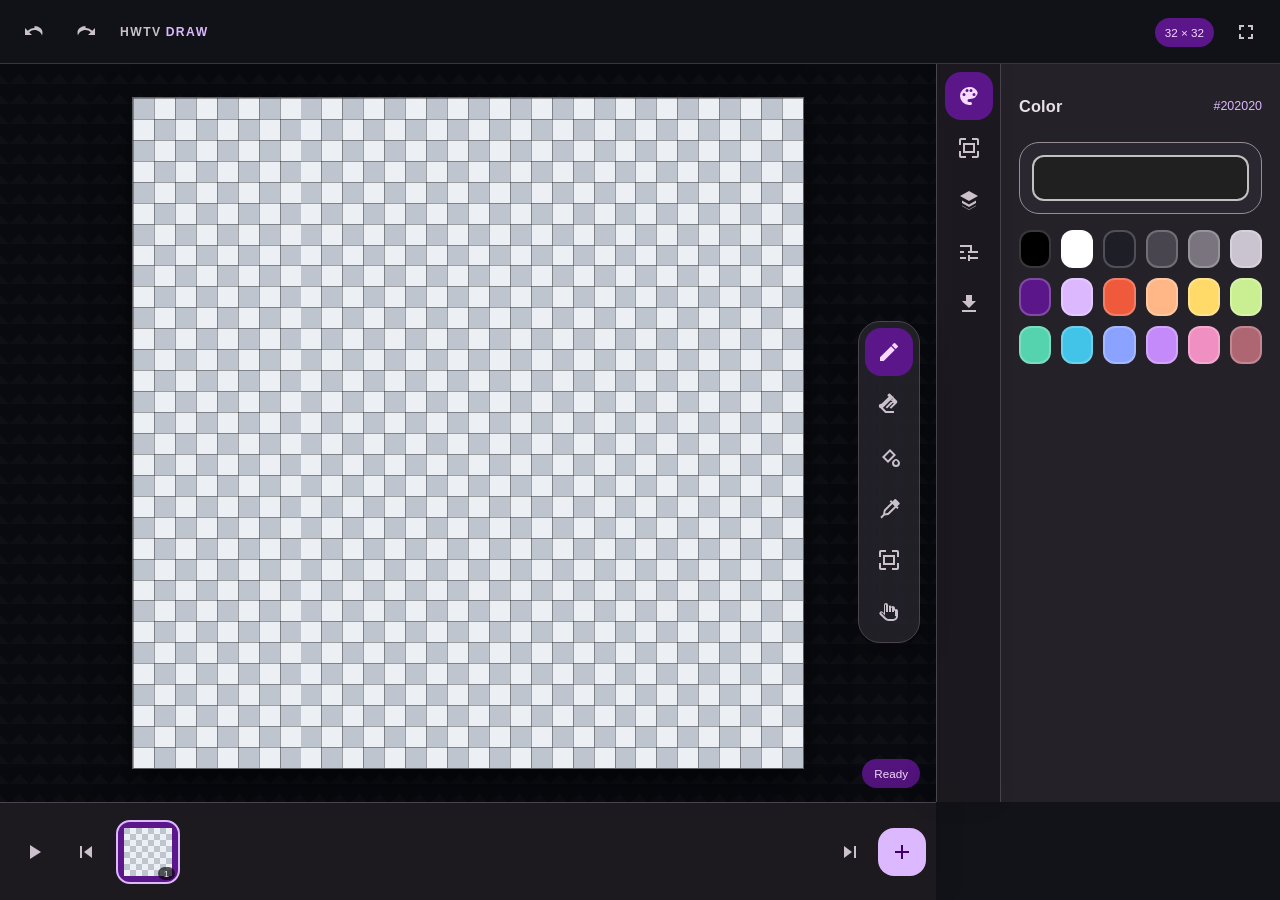
<file: hwtv-draw/index.html>
<!doctype html>
<html lang="en">
<head>
  <meta charset="utf-8">
  <meta name="viewport" content="width=device-width, initial-scale=1, viewport-fit=cover, user-scalable=no">
  <meta name="theme-color" content="#121318">
  <meta name="description" content="HWTV-DRAW is an Android-first pixel animation workspace.">
  <title>HWTV-DRAW</title>
  <link rel="manifest" href="manifest.webmanifest?v=0.0.2-r2">
  <link rel="stylesheet" href="styles.css?v=0.0.2-inputfix">
</head>
<body>
  <svg class="icon-sprite" aria-hidden="true">
    <symbol id="i-pencil" viewBox="0 0 24 24"><path d="M3 17.25V21h3.75L17.81 9.94l-3.75-3.75L3 17.25Zm17.71-10.04a1 1 0 0 0 0-1.42l-2.5-2.5a1 1 0 0 0-1.42 0l-1.96 1.96 3.75 3.75 2.13-1.79Z"/></symbol>
    <symbol id="i-eraser" viewBox="0 0 24 24"><path d="m16.24 3.56-12.68 12.68L8.32 21H17v-2H9.15l-3.46-3.46L13.41 7.8l3.46 3.46-4.18 4.18 1.42 1.42 5.6-5.6a2 2 0 0 0 0-2.83l-2.05-2.05a1 1 0 0 0-1.42 0l-1.41 1.41-1.42-1.42 1.41-1.41a1 1 0 0 0 0-1.4l-1.76-1.76a1 1 0 0 0-1.42 0l-1.41 1.41 1.42 1.42-7.1 7.1A2 2 0 0 0 3.56 16.24l4.2 4.2a2 2 0 0 0 1.42.56h7.65v-2H9.18l-3.2-3.2 9.26-9.26 1 1-7.62 7.62 1.42 1.42 8.12-8.12a1 1 0 0 0 0-1.42l-1.92-1.92Z"/></symbol>
    <symbol id="i-fill" viewBox="0 0 24 24"><path d="m19 11-6-6-8 8 6 6 8-8Zm-8 5.17L7.83 13 13 7.83 16.17 11 11 16.17ZM19 15c-1.33 0-4 2-4 4a4 4 0 0 0 8 0c0-2-2.67-4-4-4Zm0 6a2 2 0 0 1-2-2c0-.63.88-1.76 2-2.69 1.12.93 2 2.06 2 2.69a2 2 0 0 1-2 2Z"/></symbol>
    <symbol id="i-picker" viewBox="0 0 24 24"><path d="m20.71 5.04-1.75-1.75a1 1 0 0 0-1.42 0l-2.1 2.1-1.38-1.38-1.42 1.42 1.38 1.38-6.56 6.56a3 3 0 0 0-.75 1.25L6.1 18.2l-2.8 2.8 1.42 1.42 2.8-2.8 3.58-.61a3 3 0 0 0 1.25-.75l6.56-6.56 1.38 1.38 1.42-1.42-1.38-1.38 2.1-2.1a1 1 0 0 0 0-1.42Zm-9.78 11.8c-.13.13-.3.23-.49.26l-2.32.4.4-2.32c.03-.19.13-.36.26-.49l6.7-6.7 2.15 2.15-6.7 6.7Z"/></symbol>
    <symbol id="i-select" viewBox="0 0 24 24"><path d="M4 4h5V2H4a2 2 0 0 0-2 2v5h2V4Zm11-2v2h5v5h2V4a2 2 0 0 0-2-2h-5Zm5 13v5h-5v2h5a2 2 0 0 0 2-2v-5h-2ZM4 15H2v5a2 2 0 0 0 2 2h5v-2H4v-5Zm2-8h12v10H6V7Zm2 2v6h8V9H8Z"/></symbol>
    <symbol id="i-hand" viewBox="0 0 24 24"><path d="M18 11V8a2 2 0 0 0-3.5-1.32A2 2 0 0 0 11 6.5V5a2 2 0 0 0-4 0v8.09l-1.2-1.2a2 2 0 0 0-2.83 2.83l4.6 4.6A6 6 0 0 0 11.8 21H16a5 5 0 0 0 5-5v-5a2 2 0 0 0-3-1.73ZM19 16a3 3 0 0 1-3 3h-4.2a4 4 0 0 1-2.83-1.17l-4.6-4.6a.5.5 0 0 1 .7-.7L8 15.46V5a.5.5 0 0 1 1 0v7h2V6.5a.5.5 0 0 1 1 0V12h2V8a.5.5 0 0 1 1 0v4h2v-1a.5.5 0 0 1 1 0v5Z"/></symbol>
    <symbol id="i-palette" viewBox="0 0 24 24"><path d="M12 3a9 9 0 0 0 0 18h1.5a1.5 1.5 0 0 0 0-3H12a1.5 1.5 0 0 1 0-3h1a8 8 0 0 0 7.8-6.2A9 9 0 0 0 12 3Zm-5 9a1.5 1.5 0 1 1 0-3 1.5 1.5 0 0 1 0 3Zm3-4a1.5 1.5 0 1 1 0-3 1.5 1.5 0 0 1 0 3Zm4 0a1.5 1.5 0 1 1 0-3 1.5 1.5 0 0 1 0 3Zm3 4a1.5 1.5 0 1 1 0-3 1.5 1.5 0 0 1 0 3Z"/></symbol>
    <symbol id="i-layers" viewBox="0 0 24 24"><path d="m12 3 9 5-9 5-9-5 9-5Zm-7 9.5 7 3.89 7-3.89V15l-7 3.89L5 15v-2.5Zm0 5 7 3.89 7-3.89V18l-7 3.89L5 18v-.5Z"/></symbol>
    <symbol id="i-tune" viewBox="0 0 24 24"><path d="M3 17v2h6v-2H3Zm0-12v2h10V5H3Zm10 16v-2h8v-2h-8v-2h-2v6h2Zm-6-8v-2H3v2h4Zm14-2h-8v2h8v-2Zm-6-4V5h-2v6h2Zm-4 4v2h2v-2h-2Z"/></symbol>
    <symbol id="i-export" viewBox="0 0 24 24"><path d="M19 9h-4V3H9v6H5l7 7 7-7ZM5 18v2h14v-2H5Z"/></symbol>
    <symbol id="i-undo" viewBox="0 0 24 24"><path d="M12.5 8c-2.65 0-5.03 1.08-6.75 2.82L3 8v7h7l-2.83-2.83A7.47 7.47 0 0 1 12.5 10c3.54 0 6.5 2.31 7.5 5.5.32-1.03.5-2.12.5-3.25C20.5 9.03 16.92 6 12.5 6v2Z"/></symbol>
    <symbol id="i-redo" viewBox="0 0 24 24"><path d="M11.5 8c2.65 0 5.03 1.08 6.75 2.82L21 8v7h-7l2.83-2.83A7.47 7.47 0 0 0 11.5 10C7.96 10 5 12.31 4 15.5a10.7 10.7 0 0 1-.5-3.25C3.5 9.03 7.08 6 11.5 6v2Z"/></symbol>
    <symbol id="i-fullscreen" viewBox="0 0 24 24"><path d="M7 14H5v5h5v-2H7v-3Zm-2-4h2V7h3V5H5v5Zm12 7h-3v2h5v-5h-2v3Zm0-12h-3v2h3v3h2V5h-2Z"/></symbol>
    <symbol id="i-plus" viewBox="0 0 24 24"><path d="M19 11h-6V5h-2v6H5v2h6v6h2v-6h6v-2Z"/></symbol>
    <symbol id="i-copy" viewBox="0 0 24 24"><path d="M16 1H4a2 2 0 0 0-2 2v12h2V3h12V1Zm3 4H8a2 2 0 0 0-2 2v14a2 2 0 0 0 2 2h11a2 2 0 0 0 2-2V7a2 2 0 0 0-2-2Zm0 16H8V7h11v14Z"/></symbol>
    <symbol id="i-delete" viewBox="0 0 24 24"><path d="M6 19c0 1.1.9 2 2 2h8c1.1 0 2-.9 2-2V7H6v12ZM8 9h8v10H8V9Zm7.5-5-1-1h-5l-1 1H5v2h14V4h-3.5Z"/></symbol>
    <symbol id="i-play" viewBox="0 0 24 24"><path d="M8 5v14l11-7L8 5Z"/></symbol>
    <symbol id="i-prev" viewBox="0 0 24 24"><path d="M6 6h2v12H6V6Zm12 0-8 6 8 6V6Z"/></symbol>
    <symbol id="i-next" viewBox="0 0 24 24"><path d="M16 6h2v12h-2V6ZM6 6v12l8-6-8-6Z"/></symbol>
    <symbol id="i-reset" viewBox="0 0 24 24"><path d="M12 5V1L7 6l5 5V7a5 5 0 1 1-5 5H5a7 7 0 1 0 7-7Z"/></symbol>
    <symbol id="i-close" viewBox="0 0 24 24"><path d="m18.3 5.71-1.41-1.42L12 9.17 7.11 4.29 5.7 5.71 10.59 10.6 5.7 15.49l1.41 1.42L12 12.01l4.89 4.9 1.41-1.42-4.89-4.89 4.89-4.89Z"/></symbol>
  </svg>

  <header class="top-app-bar">
    <button class="icon-button" id="undo-button" type="button" aria-label="Undo" title="Undo">
      <svg class="icon"><use href="#i-undo"></use></svg>
    </button>
    <button class="icon-button" id="redo-button" type="button" aria-label="Redo" title="Redo">
      <svg class="icon"><use href="#i-redo"></use></svg>
    </button>
    <div class="brand" aria-label="HWTV-DRAW">
      <span>HWTV</span><strong>DRAW</strong>
    </div>
    <output id="project-readout" class="project-readout" aria-label="Project dimensions">32 × 32</output>
    <button class="icon-button" id="fullscreen-button" type="button" aria-label="Toggle fullscreen" title="Toggle fullscreen">
      <svg class="icon"><use href="#i-fullscreen"></use></svg>
    </button>
  </header>

  <main id="app-root" class="editor-shell">
    <section id="canvas-stage" class="canvas-stage" aria-label="Pixel canvas workspace">
      <canvas id="draw-canvas" width="512" height="512" aria-label="Pixel drawing canvas"></canvas>
      <output id="canvas-status" class="canvas-status" aria-live="polite"></output>
    </section>

    <nav class="tool-shelf" aria-label="Drawing tools">
      <button class="tool-button is-active" type="button" data-tool="pencil" aria-label="Pencil" title="Pencil" aria-pressed="true"><svg class="icon"><use href="#i-pencil"></use></svg></button>
      <button class="tool-button" type="button" data-tool="eraser" aria-label="Eraser" title="Eraser" aria-pressed="false"><svg class="icon"><use href="#i-eraser"></use></svg></button>
      <button class="tool-button" type="button" data-tool="fill" aria-label="Fill" title="Fill" aria-pressed="false"><svg class="icon"><use href="#i-fill"></use></svg></button>
      <button class="tool-button" type="button" data-tool="picker" aria-label="Color picker" title="Color picker" aria-pressed="false"><svg class="icon"><use href="#i-picker"></use></svg></button>
      <button class="tool-button" type="button" data-tool="select" aria-label="Selection" title="Selection" aria-pressed="false"><svg class="icon"><use href="#i-select"></use></svg></button>
      <button class="tool-button" type="button" data-tool="pan" aria-label="Pan canvas" title="Pan canvas" aria-pressed="false"><svg class="icon"><use href="#i-hand"></use></svg></button>
    </nav>

    <div id="drawer-scrim" class="drawer-scrim" aria-hidden="true"></div>
    <aside id="right-drawer" class="right-drawer" aria-label="Editor drawers">
      <nav class="drawer-rail" aria-label="Drawer categories">
        <button class="drawer-tab is-active" type="button" data-panel="color" aria-label="Color drawer" title="Color"><svg class="icon"><use href="#i-palette"></use></svg></button>
        <button class="drawer-tab" type="button" data-panel="selection" aria-label="Selection drawer" title="Selection"><svg class="icon"><use href="#i-select"></use></svg></button>
        <button class="drawer-tab" type="button" data-panel="frames" aria-label="Frames drawer" title="Frames"><svg class="icon"><use href="#i-layers"></use></svg></button>
        <button class="drawer-tab" type="button" data-panel="project" aria-label="Project drawer" title="Project"><svg class="icon"><use href="#i-tune"></use></svg></button>
        <button class="drawer-tab" type="button" data-panel="export" aria-label="Export drawer" title="Export"><svg class="icon"><use href="#i-export"></use></svg></button>
      </nav>

      <div class="drawer-content">
        <section class="drawer-panel is-active" data-panel-content="color" aria-label="Color">
          <div class="drawer-title"><h2>Color</h2><output id="color-readout">#202020</output></div>
          <label class="color-control" for="color-picker">
            <span id="color-preview" aria-hidden="true"></span>
            <input id="color-picker" type="color" value="#202020" aria-label="Choose drawing color">
          </label>
          <div id="palette" class="palette" role="group" aria-label="Color palette"></div>
        </section>

        <section class="drawer-panel" data-panel-content="selection" aria-label="Selection">
          <div class="drawer-title"><h2>Select</h2><button class="mini-icon-button" id="clear-selection" type="button" aria-label="Clear selection" title="Clear selection"><svg class="icon"><use href="#i-close"></use></svg></button></div>
          <div class="choice-grid" id="selection-shapes" role="group" aria-label="Selection shape">
            <button class="choice-button is-active" data-selection-shape="rect" type="button" aria-label="Rectangle selection" title="Rectangle"><svg class="icon"><use href="#i-select"></use></svg></button>
            <button class="choice-button" data-selection-shape="ellipse" type="button" aria-label="Ellipse selection" title="Ellipse"><span class="shape-ellipse"></span></button>
            <button class="choice-button" data-selection-shape="lasso" type="button" aria-label="Lasso selection" title="Lasso"><span class="shape-lasso">⌁</span></button>
            <button class="choice-button" data-selection-shape="wand" type="button" aria-label="Magic wand selection" title="Magic wand"><span class="shape-wand">✦</span></button>
          </div>
          <div class="choice-grid compact" id="selection-modes" role="group" aria-label="Selection mode">
            <button class="choice-button is-active" data-selection-mode="replace" type="button" aria-label="Replace selection" title="Replace">▣</button>
            <button class="choice-button" data-selection-mode="add" type="button" aria-label="Add to selection" title="Add">⊞</button>
            <button class="choice-button" data-selection-mode="subtract" type="button" aria-label="Subtract from selection" title="Subtract">⊟</button>
            <button class="choice-button" data-selection-mode="intersect" type="button" aria-label="Intersect selection" title="Intersect">▧</button>
          </div>
        </section>

        <section class="drawer-panel" data-panel-content="frames" aria-label="Frames">
          <div class="drawer-title"><h2>Frames</h2><output id="frame-readout">1 / 1</output></div>
          <div class="drawer-action-row">
            <button class="action-button" id="frame-create" type="button" aria-label="Add blank frame" title="Add blank frame"><svg class="icon"><use href="#i-plus"></use></svg></button>
            <button class="action-button" id="frame-duplicate" type="button" aria-label="Duplicate frame" title="Duplicate frame"><svg class="icon"><use href="#i-copy"></use></svg></button>
            <button class="action-button destructive" id="frame-delete" type="button" aria-label="Delete frame" title="Delete frame"><svg class="icon"><use href="#i-delete"></use></svg></button>
          </div>
          <label class="switch-row" for="onion-toggle"><span>Onion skin</span><button id="onion-toggle" class="switch-button" type="button" aria-pressed="true"><span></span></button></label>
        </section>

        <section class="drawer-panel" data-panel-content="project" aria-label="Project">
          <div class="drawer-title"><h2>Project</h2><button class="mini-icon-button" id="reset-view" type="button" aria-label="Reset canvas view" title="Reset view"><svg class="icon"><use href="#i-reset"></use></svg></button></div>
          <div class="size-row">
            <label>W<input id="project-width" type="number" min="8" max="512" value="32" inputmode="numeric"></label>
            <span>×</span>
            <label>H<input id="project-height" type="number" min="8" max="512" value="32" inputmode="numeric"></label>
            <button class="mini-icon-button filled" id="apply-size" type="button" aria-label="Apply canvas dimensions" title="Apply dimensions">✓</button>
          </div>
          <div class="preset-grid" role="group" aria-label="Canvas presets">
            <button type="button" data-preset="16x16">16</button>
            <button type="button" data-preset="32x32">32</button>
            <button type="button" data-preset="64x64">64</button>
            <button type="button" data-preset="128x128">128</button>
            <button type="button" data-preset="160x144">GB</button>
            <button type="button" data-preset="320x180">16:9</button>
          </div>
          <label class="numeric-row" for="fps-input"><span>FPS</span><input id="fps-input" type="number" min="1" max="60" value="12" inputmode="numeric"></label>
          <label class="switch-row" for="grid-toggle"><span>Grid</span><button id="grid-toggle" class="switch-button" type="button" aria-pressed="true"><span></span></button></label>
        </section>

        <section class="drawer-panel" data-panel-content="export" aria-label="Export">
          <div class="drawer-title"><h2>Export</h2></div>
          <div class="export-grid">
            <button type="button" id="export-png">PNG</button>
            <button type="button" id="export-webp">WEBP</button>
            <button type="button" id="export-sheet">SHEET</button>
            <button type="button" id="export-project">PROJECT</button>
          </div>
        </section>
      </div>
    </aside>

    <footer class="timeline" aria-label="Animation timeline">
      <button class="icon-button" id="play-button" type="button" aria-label="Play animation" title="Play animation"><svg class="icon"><use href="#i-play"></use></svg></button>
      <button class="icon-button" id="previous-frame" type="button" aria-label="Previous frame" title="Previous frame"><svg class="icon"><use href="#i-prev"></use></svg></button>
      <div id="frame-strip" class="frame-strip" role="list" aria-label="Frames"></div>
      <button class="icon-button" id="next-frame" type="button" aria-label="Next frame" title="Next frame"><svg class="icon"><use href="#i-next"></use></svg></button>
      <button class="icon-button filled" id="add-frame" type="button" aria-label="Add frame" title="Add frame"><svg class="icon"><use href="#i-plus"></use></svg></button>
    </footer>
  </main>

  <output id="status" class="sr-only" aria-live="polite">Ready</output>
  <noscript>HWTV-DRAW needs JavaScript enabled.</noscript>
  <script src="app.js?v=0.0.2-inputfix2"></script>
</body>
</html>
</file>
<file: hwtv-draw/styles.css>
:root {
  color-scheme: dark;
  --md-primary: #dcb8ff;
  --md-on-primary: #3e0068;
  --md-primary-container: #5b168a;
  --md-on-primary-container: #f5d9ff;
  --md-secondary: #d6bedb;
  --md-outline: #968d99;
  --md-outline-variant: #4b444e;
  --md-surface: #121318;
  --md-surface-1: #1d1b20;
  --md-surface-2: #242129;
  --md-surface-3: #2b2730;
  --md-surface-4: #322d38;
  --md-on-surface: #e8e0e8;
  --md-on-surface-variant: #cac1cc;
  --md-error: #ffb4ab;
  --canvas: #090a0f;
  --drawer-width: 344px;
  --rail-size: 64px;
  --timeline-height: 92px;
  --app-bar-height: 64px;
  font-family: Roboto, "Noto Sans", Arial, sans-serif;
}

* {
  box-sizing: border-box;
}

html,
body {
  width: 100%;
  min-width: 320px;
  min-height: 100%;
  margin: 0;
  overflow: hidden;
  background: var(--md-surface);
}

body {
  color: var(--md-on-surface);
  overscroll-behavior: none;
  -webkit-tap-highlight-color: transparent;
}

button,
input {
  font: inherit;
}

button {
  border: 0;
  cursor: pointer;
  color: inherit;
  background: transparent;
  touch-action: manipulation;
}

button:focus-visible,
input:focus-visible {
  outline: 3px solid var(--md-primary);
  outline-offset: 2px;
}

.icon-sprite {
  position: absolute;
  width: 0;
  height: 0;
  overflow: hidden;
}

.icon {
  display: block;
  width: 24px;
  height: 24px;
  fill: currentColor;
}

.top-app-bar {
  position: fixed;
  z-index: 30;
  top: 0;
  right: 0;
  left: 0;
  display: grid;
  grid-template-columns: 48px 48px minmax(0, 1fr) auto 48px;
  align-items: center;
  gap: 4px;
  height: var(--app-bar-height);
  padding: max(8px, env(safe-area-inset-top)) 10px 8px;
  background: color-mix(in srgb, var(--md-surface) 94%, transparent);
  border-bottom: 1px solid color-mix(in srgb, var(--md-outline-variant) 70%, transparent);
  backdrop-filter: blur(18px);
}

.brand {
  display: flex;
  align-items: baseline;
  gap: 4px;
  min-width: 0;
  padding: 0 6px;
  color: var(--md-on-surface-variant);
  font-size: 0.76rem;
  font-weight: 700;
  letter-spacing: 0.12em;
}

.brand strong {
  color: var(--md-primary);
}

.project-readout {
  display: none;
  margin-right: 4px;
  padding: 8px 10px;
  color: var(--md-on-primary-container);
  background: var(--md-primary-container);
  border-radius: 999px;
  font-size: 0.73rem;
  font-variant-numeric: tabular-nums;
}

.icon-button,
.tool-button,
.drawer-tab,
.choice-button,
.action-button,
.mini-icon-button {
  display: grid;
  flex: 0 0 auto;
  width: 48px;
  height: 48px;
  place-items: center;
  border-radius: 16px;
  color: var(--md-on-surface-variant);
  transition: background-color 140ms ease, color 140ms ease, transform 140ms ease;
}

.icon-button:hover,
.tool-button:hover,
.drawer-tab:hover,
.choice-button:hover,
.action-button:hover,
.mini-icon-button:hover {
  background: var(--md-surface-3);
}

.icon-button:active,
.tool-button:active,
.drawer-tab:active,
.choice-button:active,
.action-button:active,
.mini-icon-button:active {
  transform: scale(0.92);
}

.icon-button.filled,
.mini-icon-button.filled {
  color: var(--md-on-primary);
  background: var(--md-primary);
}

.editor-shell {
  position: fixed;
  inset: var(--app-bar-height) 0 0;
  overflow: hidden;
  background:
    radial-gradient(circle at 40% 20%, rgba(220, 184, 255, 0.08), transparent 42rem),
    var(--md-surface);
}

.canvas-stage {
  position: absolute;
  top: 0;
  right: var(--rail-size);
  bottom: var(--timeline-height);
  left: 0;
  overflow: hidden;
  background:
    linear-gradient(45deg, rgba(255,255,255,0.018) 25%, transparent 25%) 0 0 / 20px 20px,
    linear-gradient(-45deg, rgba(255,255,255,0.018) 25%, transparent 25%) 0 0 / 20px 20px,
    var(--canvas);
  touch-action: none;
}

#draw-canvas {
  position: absolute;
  top: 50%;
  left: 50%;
  display: block;
  border: 1px solid rgba(255,255,255,0.35);
  box-shadow: 0 12px 34px rgba(0,0,0,0.54);
  image-rendering: pixelated;
  image-rendering: crisp-edges;
  touch-action: none;
  user-select: none;
  -webkit-user-select: none;
  will-change: transform;
}

.canvas-status {
  position: absolute;
  right: 16px;
  bottom: 14px;
  max-width: min(300px, calc(100% - 30px));
  padding: 8px 12px;
  color: var(--md-on-primary-container);
  background: color-mix(in srgb, var(--md-primary-container) 90%, transparent);
  border-radius: 999px;
  font-size: 0.73rem;
  opacity: 0;
  transform: translateY(8px);
  transition: opacity 200ms ease, transform 200ms ease;
  pointer-events: none;
}

.canvas-status.is-visible {
  opacity: 1;
  transform: translateY(0);
}

.tool-shelf {
  position: fixed;
  z-index: 27;
  right: calc(var(--rail-size) + 10px);
  bottom: calc(var(--timeline-height) + 12px);
  display: flex;
  flex-direction: column;
  gap: 4px;
  padding: 6px;
  background: color-mix(in srgb, var(--md-surface-2) 94%, transparent);
  border: 1px solid var(--md-outline-variant);
  border-radius: 22px;
  box-shadow: 0 12px 30px rgba(0,0,0,0.3);
  backdrop-filter: blur(16px);
}

.tool-button.is-active,
.drawer-tab.is-active,
.choice-button.is-active {
  color: var(--md-on-primary-container);
  background: var(--md-primary-container);
}

.right-drawer {
  position: fixed;
  z-index: 26;
  top: var(--app-bar-height);
  right: 0;
  bottom: var(--timeline-height);
  display: flex;
  width: var(--rail-size);
  pointer-events: none;
}

.drawer-rail {
  z-index: 2;
  display: flex;
  width: var(--rail-size);
  flex-direction: column;
  align-items: center;
  gap: 4px;
  padding: 8px;
  pointer-events: auto;
  background: color-mix(in srgb, var(--md-surface-1) 96%, transparent);
  border-left: 1px solid var(--md-outline-variant);
  box-shadow: -7px 0 25px rgba(0,0,0,0.12);
}

.drawer-content {
  position: absolute;
  top: 0;
  right: var(--rail-size);
  bottom: 0;
  width: min(var(--drawer-width), calc(100vw - var(--rail-size) - 16px));
  overflow-y: auto;
  padding: 18px;
  pointer-events: auto;
  background: var(--md-surface-2);
  border-left: 1px solid var(--md-outline-variant);
  border-radius: 24px 0 0 24px;
  box-shadow: -18px 0 40px rgba(0,0,0,0.34);
  transform: translateX(calc(100% + var(--rail-size)));
  transition: transform 220ms cubic-bezier(.2,.8,.2,1);
  scrollbar-width: thin;
}

.right-drawer.is-open .drawer-content {
  transform: translateX(0);
}

.drawer-scrim {
  position: fixed;
  z-index: 25;
  inset: var(--app-bar-height) var(--rail-size) var(--timeline-height) 0;
  visibility: hidden;
  background: rgba(0,0,0,0.44);
  opacity: 0;
  transition: opacity 180ms ease, visibility 180ms ease;
}

.drawer-scrim.is-visible {
  visibility: visible;
  opacity: 1;
}

.drawer-panel {
  display: none;
}

.drawer-panel.is-active {
  display: block;
}

.drawer-title {
  display: flex;
  align-items: center;
  justify-content: space-between;
  min-height: 48px;
  margin-bottom: 12px;
}

.drawer-title h2 {
  margin: 0;
  color: var(--md-on-surface);
  font-size: 1.02rem;
  font-weight: 600;
  letter-spacing: 0.01em;
}

.drawer-title output {
  color: var(--md-primary);
  font-size: 0.78rem;
  font-variant-numeric: tabular-nums;
}

.color-control {
  position: relative;
  display: block;
  height: 72px;
  overflow: hidden;
  margin-bottom: 16px;
  border: 1px solid var(--md-outline);
  border-radius: 20px;
  background: var(--md-surface-3);
}

.color-control span {
  position: absolute;
  inset: 12px;
  border: 2px solid rgba(255,255,255,0.72);
  border-radius: 12px;
  background: #202020;
}

.color-control input {
  position: absolute;
  inset: 0;
  width: 100%;
  height: 100%;
  cursor: pointer;
  opacity: 0;
}

.palette {
  display: grid;
  grid-template-columns: repeat(6, minmax(0, 1fr));
  gap: 10px;
}

.swatch {
  min-width: 0;
  height: 38px;
  border: 2px solid rgba(255,255,255,0.22);
  border-radius: 12px;
}

.swatch.is-current {
  border-color: var(--md-primary);
  box-shadow: 0 0 0 2px rgba(220,184,255,0.28);
}

.choice-grid {
  display: grid;
  grid-template-columns: repeat(4, 1fr);
  gap: 8px;
  margin-bottom: 14px;
}

.choice-grid.compact {
  margin-bottom: 0;
}

.choice-button {
  width: 100%;
  height: 52px;
  border: 1px solid var(--md-outline-variant);
  border-radius: 16px;
  font-size: 1.1rem;
}

.shape-ellipse {
  width: 20px;
  height: 14px;
  border: 2px solid currentColor;
  border-radius: 50%;
}

.shape-lasso,
.shape-wand {
  font-size: 1.5rem;
  line-height: 1;
}

.drawer-action-row {
  display: grid;
  grid-template-columns: repeat(3, 1fr);
  gap: 8px;
  margin-bottom: 14px;
}

.action-button {
  width: 100%;
  height: 52px;
  border: 1px solid var(--md-outline-variant);
}

.action-button.destructive {
  color: var(--md-error);
}

.switch-row {
  display: flex;
  align-items: center;
  justify-content: space-between;
  min-height: 56px;
  color: var(--md-on-surface-variant);
  border-top: 1px solid var(--md-outline-variant);
  font-size: 0.9rem;
}

.switch-button {
  position: relative;
  width: 52px;
  height: 32px;
  padding: 4px;
  border-radius: 999px;
  background: var(--md-surface-4);
  transition: background-color 160ms ease;
}

.switch-button span {
  display: block;
  width: 24px;
  height: 24px;
  border-radius: 50%;
  background: var(--md-on-surface-variant);
  box-shadow: 0 1px 3px rgba(0,0,0,.35);
  transition: transform 160ms ease, background-color 160ms ease;
}

.switch-button[aria-pressed="true"] {
  background: var(--md-primary-container);
}

.switch-button[aria-pressed="true"] span {
  background: var(--md-primary);
  transform: translateX(20px);
}

.size-row {
  display: grid;
  grid-template-columns: 1fr 18px 1fr 48px;
  align-items: end;
  gap: 8px;
  margin-bottom: 12px;
}

.size-row > span {
  padding-bottom: 13px;
  color: var(--md-on-surface-variant);
  text-align: center;
}

.size-row label,
.numeric-row {
  display: grid;
  gap: 5px;
  color: var(--md-on-surface-variant);
  font-size: 0.72rem;
}

.size-row input,
.numeric-row input {
  width: 100%;
  height: 44px;
  padding: 0 10px;
  color: var(--md-on-surface);
  background: var(--md-surface-3);
  border: 1px solid var(--md-outline);
  border-radius: 12px;
  font-size: 0.92rem;
  font-variant-numeric: tabular-nums;
}

.preset-grid {
  display: grid;
  grid-template-columns: repeat(3, 1fr);
  gap: 8px;
  margin-bottom: 16px;
}

.preset-grid button,
.export-grid button {
  min-height: 42px;
  padding: 0 8px;
  color: var(--md-on-surface-variant);
  background: var(--md-surface-3);
  border: 1px solid var(--md-outline-variant);
  border-radius: 12px;
  font-size: 0.72rem;
}

.preset-grid button:hover,
.export-grid button:hover {
  color: var(--md-on-primary-container);
  background: var(--md-primary-container);
}

.numeric-row {
  grid-template-columns: 1fr 86px;
  align-items: center;
  min-height: 56px;
  border-top: 1px solid var(--md-outline-variant);
}

.numeric-row input {
  height: 40px;
}

.export-grid {
  display: grid;
  grid-template-columns: repeat(2, 1fr);
  gap: 10px;
}

.export-grid button {
  min-height: 58px;
  color: var(--md-on-primary-container);
  background: var(--md-primary-container);
  font-weight: 700;
  letter-spacing: 0.04em;
}

.timeline {
  position: fixed;
  z-index: 24;
  right: var(--rail-size);
  bottom: 0;
  left: 0;
  display: grid;
  grid-template-columns: 48px 48px minmax(0, 1fr) 48px 48px;
  align-items: center;
  gap: 4px;
  height: var(--timeline-height);
  padding: 10px max(10px, env(safe-area-inset-left)) max(10px, env(safe-area-inset-bottom));
  background: color-mix(in srgb, var(--md-surface-1) 97%, transparent);
  border-top: 1px solid var(--md-outline-variant);
  box-shadow: 0 -8px 28px rgba(0,0,0,.14);
}

.frame-strip {
  display: flex;
  min-width: 0;
  gap: 8px;
  overflow-x: auto;
  padding: 2px;
  scrollbar-width: thin;
}

.frame-thumb {
  position: relative;
  display: grid;
  width: 64px;
  height: 64px;
  flex: 0 0 64px;
  place-items: center;
  overflow: hidden;
  padding: 3px;
  border: 2px solid transparent;
  border-radius: 14px;
  background: var(--md-surface-3);
}

.frame-thumb.is-active {
  border-color: var(--md-primary);
  background: var(--md-primary-container);
}

.frame-thumb canvas {
  width: 48px;
  height: 48px;
  image-rendering: pixelated;
}

.frame-index {
  position: absolute;
  right: 3px;
  bottom: 2px;
  min-width: 17px;
  padding: 1px 4px;
  color: var(--md-on-surface);
  background: rgba(0,0,0,.65);
  border-radius: 999px;
  font-size: 0.6rem;
  font-variant-numeric: tabular-nums;
}

.sr-only {
  position: absolute;
  width: 1px;
  height: 1px;
  overflow: hidden;
  clip: rect(0,0,0,0);
  white-space: nowrap;
  clip-path: inset(50%);
}

noscript {
  position: fixed;
  z-index: 100;
  inset: 0;
  display: grid;
  place-items: center;
  padding: 30px;
  color: var(--md-on-surface);
  background: var(--md-surface);
  text-align: center;
}

@media (min-width: 760px) and (orientation: landscape) {
  :root {
    --timeline-height: 98px;
  }

  .project-readout {
    display: block;
  }

  .canvas-stage {
    right: var(--drawer-width);
  }

  .tool-shelf {
    position: absolute;
    top: 50%;
    right: calc(var(--drawer-width) + 16px);
    bottom: auto;
    transform: translateY(-50%);
  }

  .right-drawer {
    width: var(--drawer-width);
    pointer-events: auto;
  }

  .drawer-rail {
    flex: 0 0 var(--rail-size);
  }

  .drawer-content {
    position: static;
    width: calc(var(--drawer-width) - var(--rail-size));
    flex: 1;
    border-radius: 0;
    box-shadow: none;
    transform: none;
  }

  .drawer-scrim {
    display: none;
  }

  .timeline {
    right: var(--drawer-width);
  }
}

@media (max-width: 430px) {
  :root {
    --rail-size: 56px;
    --timeline-height: 88px;
  }

  .top-app-bar {
    grid-template-columns: 44px 44px minmax(0, 1fr) 44px;
    height: 60px;
    padding-top: max(6px, env(safe-area-inset-top));
  }

  .top-app-bar #fullscreen-button {
    display: none;
  }

  .brand {
    font-size: 0.68rem;
  }

  .icon-button,
  .tool-button,
  .drawer-tab,
  .choice-button,
  .action-button,
  .mini-icon-button {
    width: 44px;
    height: 44px;
    border-radius: 14px;
  }

  .editor-shell {
    inset: 60px 0 0;
  }

  .right-drawer {
    top: 60px;
  }

  .drawer-scrim {
    top: 60px;
  }

  .tool-shelf {
    right: calc(var(--rail-size) + 8px);
    bottom: calc(var(--timeline-height) + 9px);
    padding: 5px;
    border-radius: 18px;
  }

  .drawer-content {
    padding: 16px;
  }

  .timeline {
    grid-template-columns: 44px minmax(0, 1fr) 44px;
    gap: 4px;
    height: var(--timeline-height);
    padding: 8px max(8px, env(safe-area-inset-left)) max(8px, env(safe-area-inset-bottom));
  }

  .timeline #previous-frame,
  .timeline #next-frame {
    display: none;
  }

  .frame-thumb {
    width: 58px;
    height: 58px;
    flex-basis: 58px;
  }
}
</file>
